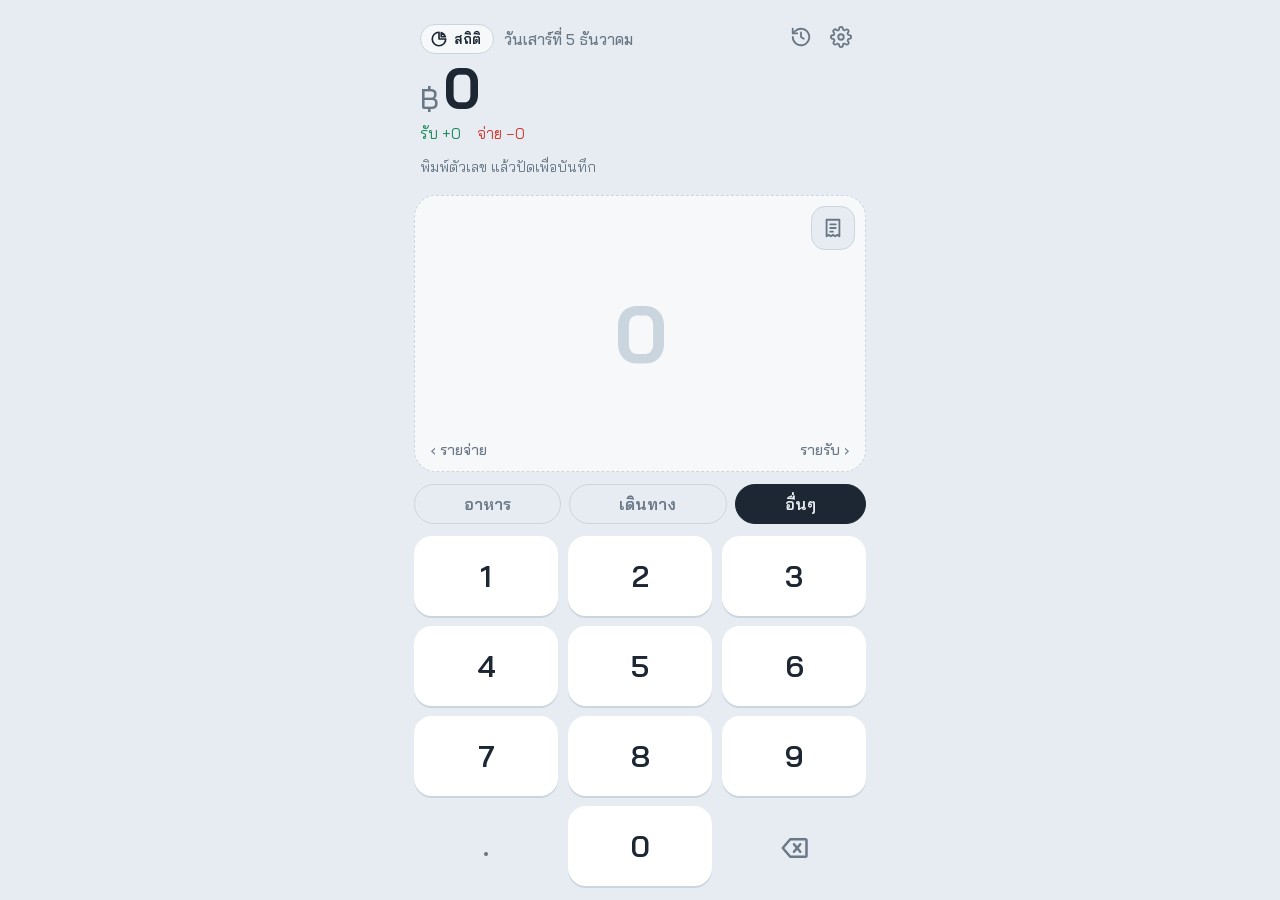
<file: index.html>
<!DOCTYPE html>
<html lang="th">
<head>
<meta charset="UTF-8">
<meta name="viewport" content="width=device-width, initial-scale=1, viewport-fit=cover, user-scalable=no">
<title>Jodwai</title>
<meta name="description" content="จดรายรับรายจ่ายแบบปัดนิ้ว ใช้งานได้แม้ไม่มีอินเทอร์เน็ต">
<link rel="manifest" href="manifest.webmanifest">
<meta name="theme-color" content="#E6ECF1" media="(prefers-color-scheme: light)">
<meta name="theme-color" content="#121A22" media="(prefers-color-scheme: dark)">
<meta name="mobile-web-app-capable" content="yes">
<meta name="apple-mobile-web-app-capable" content="yes">
<meta name="apple-mobile-web-app-title" content="จดไว">
<meta name="apple-mobile-web-app-status-bar-style" content="default">
<link rel="apple-touch-icon" href="icons/apple-touch-icon.png">
<link rel="icon" type="image/png" sizes="32x32" href="icons/favicon-32.png">
<link rel="preconnect" href="https://fonts.googleapis.com">
<link rel="preconnect" href="https://fonts.gstatic.com" crossorigin>
<link href="https://fonts.googleapis.com/css2?family=Bai+Jamjuree:wght@400;500;600;700&display=swap" rel="stylesheet">
<style>
:root{
  --bg:#E6ECF1; --panel:#F6F8FA; --ink:#1C2733; --muted:#6A7886;
  --key:#FFFFFF; --key-press:#D5DEE6; --key-ink:#1C2733;
  --in:#178A57; --in-soft:#D3F0E1; --out:#D2392F; --out-soft:#FADAD6;
  --line:#CBD5DE;
  box-sizing:border-box;
  padding-top:env(safe-area-inset-top,0px);
  padding-bottom:env(safe-area-inset-bottom,0px);
  color-scheme:light;
}
@media (prefers-color-scheme: dark){
  :root:not([data-theme="light"]){
    --bg:#121A22; --panel:#1A242E; --ink:#E8EEF3; --muted:#8C9AA8;
    --key:#24303B; --key-press:#33424F; --key-ink:#E8EEF3;
    --in:#3CC487; --in-soft:#173A2A; --out:#FF6B5E; --out-soft:#45201D;
    --line:#2C3946; color-scheme:dark;
  }
}
:root[data-theme="dark"]{
  --bg:#121A22; --panel:#1A242E; --ink:#E8EEF3; --muted:#8C9AA8;
  --key:#24303B; --key-press:#33424F; --key-ink:#E8EEF3;
  --in:#3CC487; --in-soft:#173A2A; --out:#FF6B5E; --out-soft:#45201D;
  --line:#2C3946; color-scheme:dark;
}
*,*::before,*::after{box-sizing:border-box}
html{height:100%;scroll-padding-top:env(safe-area-inset-top,0px)}
body{
  height:100%;margin:0;background:var(--bg);color:var(--ink);
  font-family:"Bai Jamjuree","Noto Sans Thai","Leelawadee UI",Tahoma,sans-serif;
  -webkit-tap-highlight-color:transparent;user-select:none;-webkit-user-select:none;
  overscroll-behavior:none;
}
.app{
  height:100%;max-width:480px;margin:0 auto;display:flex;flex-direction:column;
  padding:12px 14px 14px;gap:12px;
}

/* ---------- Top: today's total ---------- */
.top{padding:6px 6px 0}
.top-row{display:flex;justify-content:space-between;align-items:baseline}
.date{font-size:15px;color:var(--muted);font-weight:500}
.top-left{display:flex;align-items:center;gap:10px;min-width:0}
.stats-btn{
  display:inline-flex;align-items:center;gap:6px;border:1.5px solid var(--line);background:var(--panel);
  color:var(--ink);font:inherit;font-size:14px;font-weight:600;padding:5px 12px 5px 9px;border-radius:999px;cursor:pointer;
}
.stats-btn svg{width:18px;height:18px}
.stats-btn:focus-visible{outline:2px solid var(--ink)}
.reset{background:none;border:0;color:var(--muted);font:inherit;font-size:14px;padding:6px 8px;border-radius:8px;cursor:pointer}
.reset:focus-visible{outline:2px solid var(--ink)}
.total{
  font-size:clamp(40px,12vw,56px);font-weight:700;line-height:1.1;
  font-variant-numeric:tabular-nums;letter-spacing:-.5px;margin-top:2px;
  transition:color .3s;
}
.total.pos{color:var(--in)} .total.neg{color:var(--out)}
.total .cur{font-size:.5em;font-weight:500;margin-right:4px;color:var(--muted)}
.split{display:flex;gap:16px;font-size:15px;margin-top:4px;font-variant-numeric:tabular-nums}
.split .i{color:var(--in)} .split .o{color:var(--out)}
.last{
  margin-top:8px;display:flex;align-items:center;gap:8px;min-height:32px;font-size:14px;color:var(--muted)
}
.last .amt{font-weight:600;font-variant-numeric:tabular-nums}
.last .amt.in{color:var(--in)} .last .amt.out{color:var(--out)}
.undo{
  margin-left:auto;border:1px solid var(--line);background:transparent;color:var(--ink);
  font:inherit;font-size:14px;padding:5px 12px;border-radius:999px;cursor:pointer
}
.undo:focus-visible{outline:2px solid var(--ink)}

/* ---------- Middle: swipe display ---------- */
.stage{
  position:relative;flex:1 1 auto;min-height:150px;border-radius:22px;
  background:var(--panel);overflow:hidden;touch-action:none;cursor:grab;
  display:flex;align-items:center;justify-content:center;
  border:1.5px dashed var(--line);
}
.stage:active{cursor:grabbing}
.tint{position:absolute;inset:0;opacity:0;pointer-events:none;transition:opacity .15s}
.tint.in{background:var(--in-soft)} .tint.out{background:var(--out-soft)}
.hint{
  position:absolute;bottom:12px;font-size:14px;color:var(--muted);font-weight:500;
  transition:color .15s,transform .15s;
}
.hint.l{left:16px} .hint.r{right:16px}
.hint.l.on{color:var(--out);transform:translateX(-3px)}
.hint.r.on{color:var(--in);transform:translateX(3px)}
.num{
  position:relative;font-size:clamp(52px,17vw,80px);font-weight:700;
  font-variant-numeric:tabular-nums;letter-spacing:-1px;color:var(--ink);
  white-space:nowrap;will-change:transform;transition:color .12s;
  max-width:92%;overflow:hidden;text-overflow:ellipsis;
}
.num.empty{color:var(--line)}
.num.in{color:var(--in)} .num.out{color:var(--out)}
.num.fly{transition:transform .32s cubic-bezier(.5,0,.75,0),opacity .32s}
.num.back{transition:transform .25s cubic-bezier(.2,.9,.3,1.2),color .12s}
.num.pop{animation:pop .22s ease-out}
@keyframes pop{from{transform:scale(.9);opacity:.3}to{transform:none;opacity:1}}
.toast{
  position:absolute;top:14px;left:50%;transform:translate(-50%,-8px);opacity:0;
  font-size:15px;font-weight:600;padding:6px 14px;border-radius:999px;
  transition:opacity .2s,transform .2s;pointer-events:none;
}
.toast.show{opacity:1;transform:translate(-50%,0)}
.toast.in{background:var(--in);color:#fff} .toast.out{background:var(--out);color:#fff}

/* ---------- Tag bar ---------- */
.tags{display:flex;gap:8px;flex:0 0 auto;overflow-x:auto;scrollbar-width:none;margin:0 -2px;padding:0 2px}
.tags::-webkit-scrollbar{display:none}
.tag{
  flex:1 0 auto;min-width:76px;padding:0 14px;height:40px;white-space:nowrap;border:1.5px solid var(--line);border-radius:999px;background:transparent;
  color:var(--muted);font:inherit;font-size:16px;font-weight:600;cursor:pointer;touch-action:manipulation;
  transition:background .12s,color .12s,border-color .12s;
}
.tag[aria-pressed="true"]{background:var(--ink);border-color:var(--ink);color:var(--bg)}
.tag:focus-visible{outline:3px solid var(--ink);outline-offset:2px}
.last .tg{font-size:13px;padding:1px 8px;border-radius:999px;border:1px solid var(--line);color:var(--ink)}

/* ---------- Bottom: numpad ---------- */
.pad{display:grid;grid-template-columns:repeat(3,1fr);gap:10px;flex:0 0 auto}
.k{
  height:clamp(56px,9.5vh,76px);border:0;border-radius:18px;background:var(--key);color:var(--key-ink);
  font:inherit;font-size:30px;font-weight:600;cursor:pointer;touch-action:manipulation;
  box-shadow:0 2px 0 var(--line);transition:background .08s,transform .08s;
}
.k:active,.k.press{background:var(--key-press);transform:translateY(2px);box-shadow:none}
.k:focus-visible{outline:3px solid var(--ink);outline-offset:2px}
.k.fn{background:transparent;box-shadow:none;font-size:26px;color:var(--muted)}
.k.fn:active{background:var(--key-press)}
.k svg{width:30px;height:30px;vertical-align:middle}

/* ---------- Stats sheet ---------- */
:root{--c-food:#E59A1A;--c-travel:#3B7DD8;--c-other:#8A7FB0}
.sheet{
  position:fixed;inset:0;z-index:20;background:var(--bg);overflow-y:auto;
  padding-top:env(safe-area-inset-top,0px);padding-bottom:env(safe-area-inset-bottom,0px);
  transform:translateY(100%);transition:transform .28s ease;visibility:hidden;
}
.sheet.open{transform:none;visibility:visible}
.sheet-in{max-width:480px;margin:0 auto;padding:12px 18px 28px}
.sheet-head{display:flex;align-items:center;gap:8px;position:sticky;top:0;background:var(--bg);padding:6px 0 10px;z-index:1}
.sheet-head h2{font-size:22px;margin:0;flex:1}
.icon-btn{
  width:40px;height:40px;border-radius:12px;border:1.5px solid var(--line);background:var(--panel);color:var(--ink);
  font:inherit;font-size:20px;cursor:pointer;display:inline-flex;align-items:center;justify-content:center
}
.icon-btn:disabled{opacity:.35;cursor:default}
.icon-btn:focus-visible{outline:2px solid var(--ink)}
.month{display:flex;align-items:center;gap:10px;margin:4px 0 14px}
.month b{flex:1;text-align:center;font-size:18px}
.sum3{display:grid;grid-template-columns:repeat(3,1fr);gap:8px;margin-bottom:18px}
.sum3 div{background:var(--panel);border-radius:14px;padding:10px 12px}
.sum3 small{display:block;font-size:13px;color:var(--muted)}
.sum3 strong{display:block;font-size:19px;font-variant-numeric:tabular-nums;margin-top:2px;overflow-wrap:anywhere}
.sum3 .i strong{color:var(--in)} .sum3 .o strong{color:var(--out)}
.block{background:var(--panel);border-radius:18px;padding:14px 14px 16px;margin-bottom:14px}
.block h3{font-size:16px;margin:0 0 10px}
.chart-wrap{position:relative;height:220px}
.empty-note{height:120px;display:flex;align-items:center;justify-content:center;color:var(--muted);font-size:15px;text-align:center}
.legend{list-style:none;padding:0;margin:12px 0 0;font-variant-numeric:tabular-nums}
.legend li{display:flex;align-items:center;gap:10px;padding:6px 0;font-size:15px;border-top:1px solid var(--line)}
.legend li:first-child{border-top:0}
.legend .dot{width:12px;height:12px;border-radius:4px;flex:0 0 auto}
.legend .nm{flex:1}
.legend .pc{color:var(--muted);font-size:13px;min-width:44px;text-align:right}
.legend .am{font-weight:600;min-width:84px;text-align:right}

/* ---------- Gear + count link ---------- */
.gear{
  width:38px;height:38px;border:0;background:transparent;color:var(--muted);border-radius:12px;
  display:inline-flex;align-items:center;justify-content:center;cursor:pointer;flex:0 0 auto
}
.gear svg{width:22px;height:22px}
.gear:active{background:var(--key-press)}
.gear:focus-visible{outline:2px solid var(--ink)}
.count{
  border:0;background:none;padding:2px 0;font:inherit;font-size:14px;color:var(--ink);cursor:pointer;
  text-decoration:underline;text-decoration-color:var(--line);text-underline-offset:3px;text-decoration-thickness:2px
}
.count:focus-visible{outline:2px solid var(--ink);border-radius:4px}

/* ---------- Modal (bottom card) ---------- */
.modal{position:fixed;inset:0;z-index:30;display:none;align-items:flex-end;justify-content:center}
.modal.open{display:flex}
.modal-back{position:absolute;inset:0;background:rgba(10,16,22,.45)}
.modal-card{
  position:relative;width:100%;max-width:480px;max-height:82%;display:flex;flex-direction:column;
  background:var(--bg);border-radius:24px 24px 0 0;
  padding:14px 18px calc(18px + env(safe-area-inset-bottom,0px));
  animation:up .24s ease-out;
}
@keyframes up{from{transform:translateY(40px);opacity:.4}to{transform:none;opacity:1}}
.modal-card .sheet-head{position:static;padding:4px 0 12px}
.modal-body{overflow-y:auto;flex:1 1 auto;margin:0 -4px;padding:0 4px}
.rows{list-style:none;margin:0;padding:0}
.rows li{
  display:flex;align-items:center;gap:10px;padding:10px 4px 10px 12px;background:var(--panel);
  border-radius:14px;margin-bottom:8px;font-variant-numeric:tabular-nums
}
.rows .time{font-size:13px;color:var(--muted);min-width:40px}
.rows .tg{font-size:13px;line-height:1.6;padding:1px 9px;border-radius:999px;border:1px solid var(--line);max-width:9em;overflow:hidden;text-overflow:ellipsis;white-space:nowrap}
.rows .sw{width:12px;height:12px;border-radius:4px;flex:0 0 auto}
.rows .nm{flex:1;font-size:16px;font-weight:600;overflow:hidden;text-overflow:ellipsis;white-space:nowrap}
.rows .amt{flex:1;text-align:right;font-weight:700;font-size:17px}
.rows .amt.in{color:var(--in)} .rows .amt.out{color:var(--out)}
.rows .use{font-size:13px;color:var(--muted)}
.trash{
  height:38px;min-width:38px;border:0;border-radius:11px;background:transparent;color:var(--muted);
  display:inline-flex;align-items:center;justify-content:center;gap:4px;cursor:pointer;font:inherit;font-size:14px;font-weight:600;
  transition:background .12s,color .12s,min-width .12s;
}
.trash svg{width:20px;height:20px}
.trash:active{background:var(--key-press)}
.trash.armed{background:var(--out);color:#fff;min-width:64px;padding:0 10px}
.trash:focus-visible{outline:2px solid var(--ink)}
.trash:disabled{opacity:.3;cursor:default}
.empty-row{padding:28px 8px;text-align:center;color:var(--muted);font-size:15px}
.add-row{display:flex;gap:8px;margin-top:6px}
.add-row input{
  flex:1;min-width:0;height:46px;border:1.5px solid var(--line);border-radius:14px;background:var(--panel);
  color:var(--ink);font:inherit;font-size:16px;padding:0 14px
}
.add-row input:focus{outline:none;border-color:var(--ink)}
.btn{
  height:46px;border:0;border-radius:14px;background:var(--ink);color:var(--bg);font:inherit;font-size:16px;font-weight:600;
  padding:0 18px;cursor:pointer
}
.btn:focus-visible{outline:3px solid var(--ink);outline-offset:2px}
.btn.ghost{background:transparent;color:var(--out);border:1.5px solid var(--line);width:100%;margin-top:6px}
.note{font-size:13px;color:var(--muted);margin:8px 2px 0;min-height:1.2em}
.note.err{color:var(--out)}
.day-sum{display:flex;gap:14px;font-size:14px;line-height:1.6;margin:0 0 12px;font-variant-numeric:tabular-nums}
.day-sum .i{color:var(--in)} .day-sum .o{color:var(--out)}

/* ---------- Slip OCR ---------- */
.slip-btn{
  position:absolute;top:10px;right:10px;z-index:2;
  width:44px;height:44px;border-radius:14px;border:1.5px solid var(--line);
  background:var(--bg);color:var(--muted);cursor:pointer;
  display:inline-flex;align-items:center;justify-content:center;
  transition:color .12s,background .12s;
}
.slip-btn svg{width:22px;height:22px}
.slip-btn:active{background:var(--key-press);color:var(--ink)}
.slip-btn:focus-visible{outline:2px solid var(--ink);outline-offset:2px}
.ocr{
  position:absolute;inset:0;z-index:3;display:flex;flex-direction:column;align-items:center;justify-content:center;gap:12px;
  background:color-mix(in srgb, var(--panel) 92%, transparent);
  font-size:16px;font-weight:600;color:var(--ink);text-align:center;padding:16px;
}
.ocr[hidden]{display:none}
.ocr .bar{width:min(220px,70%);height:6px;border-radius:99px;background:var(--line);overflow:hidden}
.ocr .bar i{display:block;height:100%;width:0;background:var(--ink);border-radius:inherit;transition:width .2s}
.ocr .bar.indet i{width:35%;animation:indet 1.1s ease-in-out infinite}
@keyframes indet{from{transform:translateX(-100%)}to{transform:translateX(300%)}}
.ocr small{font-size:13px;font-weight:500;color:var(--muted)}
.ocr button{
  border:1.5px solid var(--line);background:transparent;color:var(--muted);font:inherit;font-size:14px;
  padding:6px 16px;border-radius:999px;cursor:pointer
}
.toast.info{background:var(--ink);color:var(--bg);white-space:nowrap}
@media (prefers-reduced-motion: reduce){ .ocr .bar.indet i{animation:none;width:100%;opacity:.4} }

/* ---------- History ---------- */
.hist-btn{margin-left:auto}            /* ดันไปชิดปุ่มฟันเฟืองทางขวา */
.top-row{gap:2px}
.hist-meta{font-size:13px;line-height:1.6;color:var(--muted);margin:0 0 12px;padding-top:2px}
.hday{background:var(--panel);border-radius:16px;margin-bottom:10px;overflow:hidden}
.hday summary{
  list-style:none;display:flex;align-items:center;gap:10px;padding:12px 12px 12px 14px;cursor:pointer;
  -webkit-tap-highlight-color:transparent
}
.hday summary::-webkit-details-marker{display:none}
.hday summary:focus-visible{outline:2px solid var(--ink);outline-offset:-2px;border-radius:16px}
.hday .hd{flex:1;min-width:0}
.hday .lbl{display:block;font-size:16px;font-weight:600}
.hday .sub{display:block;font-size:13px;line-height:1.6;color:var(--muted);margin-top:0;font-variant-numeric:tabular-nums;
  white-space:nowrap;overflow:hidden;text-overflow:ellipsis}
.hday .sub .i{color:var(--in)} .hday .sub .o{color:var(--out)}
.hday .net{font-size:18px;font-weight:700;font-variant-numeric:tabular-nums;white-space:nowrap}
.hday .net.pos{color:var(--in)} .hday .net.neg{color:var(--out)}
.hday .chev{width:18px;height:18px;color:var(--muted);flex:0 0 auto;transition:transform .2s}
.hday[open] .chev{transform:rotate(180deg)}
.hrows{list-style:none;margin:0;padding:0 0 4px}
.hrows li{
  display:flex;align-items:center;gap:10px;padding:9px 14px;border-top:1px solid var(--line);
  font-variant-numeric:tabular-nums
}
.hrows .time{font-size:13px;color:var(--muted);min-width:40px}
.hrows .tg{font-size:13px;line-height:1.6;padding:1px 9px;border-radius:999px;border:1px solid var(--line);
  max-width:9em;overflow:hidden;text-overflow:ellipsis;white-space:nowrap}
.hrows .amt{flex:1;text-align:right;font-weight:700;font-size:16px}
.hrows .amt.in{color:var(--in)} .hrows .amt.out{color:var(--out)}
.hrows .only-sum{color:var(--muted);font-size:13px}
.hmore{width:100%;margin-top:4px}
@media (prefers-reduced-motion: reduce){ .hday .chev{transition:none} }

/* ---------- PWA banner ---------- */
.banner{
  position:fixed;left:50%;bottom:calc(14px + env(safe-area-inset-bottom,0px));transform:translate(-50%,140%);
  width:min(452px,calc(100% - 28px));display:flex;align-items:center;gap:10px;
  background:var(--ink);color:var(--bg);padding:10px 10px 10px 16px;border-radius:16px;
  font-size:15px;transition:transform .3s ease;z-index:10;
}
.banner.show{transform:translate(-50%,0)}
.banner span{flex:1}
.banner button{font:inherit;font-size:15px;font-weight:600;border:0;border-radius:10px;padding:8px 14px;cursor:pointer}
.banner .go{background:var(--bg);color:var(--ink)}
.banner .x{background:transparent;color:var(--bg);opacity:.7;padding:8px 10px}
.offline{font-size:13px;color:var(--muted);margin-left:8px}
@media (prefers-reduced-motion: reduce){
  .banner,.sheet{transition:none}
  .modal-card{animation:none}
  .num.fly,.num.back,.num.pop,.toast,.hint{transition:none;animation:none}
}
@media (min-height:820px){.k{height:80px}}
</style>
</head>
<body>
<div class="app">

  <!-- Top -->
  <section class="top" aria-label="ยอดรวมวันนี้">
    <div class="top-row">
      <div class="top-left">
        <button class="stats-btn" id="statsBtn" type="button" aria-haspopup="dialog">
          <svg viewBox="0 0 24 24" fill="none" stroke="currentColor" stroke-width="2.2" stroke-linecap="round" stroke-linejoin="round"><path d="M21 12A9 9 0 1 1 12 3v9z"/><path d="M15 3.5A9 9 0 0 1 20.5 9H15z"/></svg>สถิติ
        </button>
        <span class="date"><span id="date"></span><span class="offline" id="offline" hidden>· ออฟไลน์</span></span>
      </div>
      <!-- History: ปุ่มนาฬิกา -->
      <button class="gear hist-btn" id="histBtn" type="button" aria-label="ประวัติย้อนหลัง" aria-haspopup="dialog">
        <svg viewBox="0 0 24 24" fill="none" stroke="currentColor" stroke-width="2" stroke-linecap="round" stroke-linejoin="round"><path d="M3 12a9 9 0 1 0 3-6.7L3 8"/><path d="M3 3v5h5"/><path d="M12 7v5l3 2"/></svg>
      </button>
      <button class="gear" id="gearBtn" type="button" aria-label="จัดการหมวดหมู่" aria-haspopup="dialog">
        <svg viewBox="0 0 24 24" fill="none" stroke="currentColor" stroke-width="2" stroke-linecap="round" stroke-linejoin="round"><circle cx="12" cy="12" r="3"/><path d="M19.4 15a1.65 1.65 0 0 0 .33 1.82l.06.06a2 2 0 1 1-2.83 2.83l-.06-.06a1.65 1.65 0 0 0-1.82-.33 1.65 1.65 0 0 0-1 1.51V21a2 2 0 1 1-4 0v-.09A1.65 1.65 0 0 0 9 19.4a1.65 1.65 0 0 0-1.82.33l-.06.06a2 2 0 1 1-2.83-2.83l.06-.06a1.65 1.65 0 0 0 .33-1.82 1.65 1.65 0 0 0-1.51-1H3a2 2 0 1 1 0-4h.09A1.65 1.65 0 0 0 4.6 9a1.65 1.65 0 0 0-.33-1.82l-.06-.06a2 2 0 1 1 2.83-2.83l.06.06a1.65 1.65 0 0 0 1.82.33H9a1.65 1.65 0 0 0 1-1.51V3a2 2 0 1 1 4 0v.09a1.65 1.65 0 0 0 1 1.51 1.65 1.65 0 0 0 1.82-.33l.06-.06a2 2 0 1 1 2.83 2.83l-.06.06a1.65 1.65 0 0 0-.33 1.82V9a1.65 1.65 0 0 0 1.51 1H21a2 2 0 1 1 0 4h-.09a1.65 1.65 0 0 0-1.51 1z"/></svg>
      </button>
    </div>
    <div class="total" id="total" aria-live="polite"><span class="cur">฿</span>0</div>
    <div class="split">
      <span class="i" id="sumIn">รับ +0</span>
      <span class="o" id="sumOut">จ่าย −0</span>
    </div>
    <div class="last" id="last">พิมพ์ตัวเลข แล้วปัดเพื่อบันทึก</div>
  </section>

  <!-- Middle -->
  <section class="stage" id="stage" aria-label="ตัวเลขที่กำลังพิมพ์ ปัดขวาเป็นรายรับ ปัดซ้ายเป็นรายจ่าย">
    <div class="tint in" id="tintIn"></div>
    <div class="tint out" id="tintOut"></div>
    <div class="toast" id="toast"></div>
    <!-- Slip OCR: ปุ่มอัปโหลด + ช่องเลือกไฟล์ (ซ่อน) + หน้าจอ Loading -->
    <button class="slip-btn" id="slipBtn" type="button" aria-label="อ่านยอดเงินจากรูปสลิป" title="อ่านยอดจากสลิป">
      <svg viewBox="0 0 24 24" fill="none" stroke="currentColor" stroke-width="2" stroke-linecap="round" stroke-linejoin="round"><path d="M5 3h14v18l-2.3-1.5L14.3 21 12 19.5 9.7 21l-2.4-1.5L5 21z"/><path d="M9 8h6M9 12h6M9 16h3"/></svg>
    </button>
    <input type="file" id="slipInput" accept="image/*" hidden>
    <div class="ocr" id="ocr" role="status" aria-live="polite" hidden>
      <span id="ocrText">กำลังอ่านสลิป...</span>
      <div class="bar indet" id="ocrBar"><i></i></div>
      <small id="ocrSub">ครั้งแรกต้องดาวน์โหลดตัวอ่านภาษาไทย อาจใช้เวลาสักครู่</small>
      <button type="button" id="ocrCancel">ยกเลิก</button>
    </div>
    <div class="num empty" id="num">0</div>
    <span class="hint l" id="hintL">‹ รายจ่าย</span>
    <span class="hint r" id="hintR">รายรับ ›</span>
  </section>

  <!-- Bottom -->
  <div class="tags" id="tags" role="group" aria-label="หมวดหมู่">
  </div>

  <section class="pad" id="pad" aria-label="แป้นตัวเลข">
    <button class="k" data-k="1" type="button">1</button>
    <button class="k" data-k="2" type="button">2</button>
    <button class="k" data-k="3" type="button">3</button>
    <button class="k" data-k="4" type="button">4</button>
    <button class="k" data-k="5" type="button">5</button>
    <button class="k" data-k="6" type="button">6</button>
    <button class="k" data-k="7" type="button">7</button>
    <button class="k" data-k="8" type="button">8</button>
    <button class="k" data-k="9" type="button">9</button>
    <button class="k fn" data-k="." type="button" aria-label="จุดทศนิยม">.</button>
    <button class="k" data-k="0" type="button">0</button>
    <button class="k fn" data-k="del" type="button" aria-label="ลบ (กดค้างเพื่อล้าง)">
      <svg viewBox="0 0 24 24" fill="none" stroke="currentColor" stroke-width="2" stroke-linecap="round" stroke-linejoin="round"><path d="M21 5H9l-6 7 6 7h12a1 1 0 0 0 1-1V6a1 1 0 0 0-1-1z"/><path d="M17 9l-5 6M12 9l5 6"/></svg>
    </button>
  </section>
</div>

<div class="sheet" id="sheet" role="dialog" aria-modal="true" aria-labelledby="sheetTitle" aria-hidden="true">
  <div class="sheet-in">
    <div class="sheet-head">
      <h2 id="sheetTitle">สถิติประจำเดือน</h2>
      <button class="icon-btn" id="sheetClose" type="button" aria-label="ปิด">✕</button>
    </div>
    <div class="month">
      <button class="icon-btn" id="mPrev" type="button" aria-label="เดือนก่อน">‹</button>
      <b id="mLabel"></b>
      <button class="icon-btn" id="mNext" type="button" aria-label="เดือนถัดไป">›</button>
    </div>
    <div class="sum3">
      <div class="i"><small>รายรับ</small><strong id="mIn">0</strong></div>
      <div class="o"><small>รายจ่าย</small><strong id="mOut">0</strong></div>
      <div><small>คงเหลือ</small><strong id="mNet">0</strong></div>
    </div>
    <div class="block">
      <h3>รายรับเทียบรายจ่าย</h3>
      <div class="chart-wrap" id="wrapIO"><canvas id="chartIO" aria-label="กราฟวงกลมรายรับเทียบรายจ่าย"></canvas></div>
      <ul class="legend" id="legIO"></ul>
    </div>
    <div class="block">
      <h3>รายจ่ายแยกตามหมวด</h3>
      <div class="chart-wrap" id="wrapOut"><canvas id="chartOut" aria-label="กราฟวงกลมรายจ่ายแยกตามหมวด"></canvas></div>
      <ul class="legend" id="legOut"></ul>
    </div>
    <div class="block">
      <h3>รายรับแยกตามหมวด</h3>
      <div class="chart-wrap" id="wrapIn"><canvas id="chartIn" aria-label="กราฟวงกลมรายรับแยกตามหมวด"></canvas></div>
      <ul class="legend" id="legIn"></ul>
    </div>
  </div>
</div>

<!-- Modal: manage tags -->
<div class="modal" id="tagModal" role="dialog" aria-modal="true" aria-labelledby="tagTitle">
  <div class="modal-back" data-close></div>
  <div class="modal-card">
    <div class="sheet-head">
      <h2 id="tagTitle">จัดการหมวดหมู่</h2>
      <button class="icon-btn" type="button" data-close aria-label="ปิด">✕</button>
    </div>
    <div class="modal-body"><ul class="rows" id="tagList"></ul></div>
    <div class="add-row">
      <input id="tagInput" type="text" maxlength="12" placeholder="ชื่อหมวดใหม่ เช่น ช้อปปิ้ง" autocomplete="off" enterkeyhint="done">
      <button class="btn" id="tagAdd" type="button">เพิ่ม</button>
    </div>
    <p class="note" id="tagNote" aria-live="polite"></p>
  </div>
</div>

<!-- Modal: today's entries -->
<div class="modal" id="dayModal" role="dialog" aria-modal="true" aria-labelledby="dayTitle">
  <div class="modal-back" data-close></div>
  <div class="modal-card">
    <div class="sheet-head">
      <h2 id="dayTitle">รายการวันนี้</h2>
      <button class="icon-btn" type="button" data-close aria-label="ปิด">✕</button>
    </div>
    <div class="day-sum" id="daySum"></div>
    <div class="modal-body"><ul class="rows" id="dayList"></ul></div>
    <button class="btn ghost" id="clearDay" type="button">ล้างรายการทั้งหมดของวันนี้</button>
  </div>
</div>

<!-- Modal: history -->
<div class="modal" id="histModal" role="dialog" aria-modal="true" aria-labelledby="histTitle">
  <div class="modal-back" data-close></div>
  <div class="modal-card">
    <div class="sheet-head">
      <h2 id="histTitle">ประวัติย้อนหลัง</h2>
      <button class="icon-btn" type="button" data-close aria-label="ปิด">✕</button>
    </div>
    <p class="hist-meta" id="histMeta"></p>
    <div class="modal-body" id="histBody"></div>
  </div>
</div>

<div class="banner" id="banner" role="status">
  <span id="bannerText"></span>
  <button class="go" id="bannerGo" type="button"></button>
  <button class="x" id="bannerX" type="button" aria-label="ปิด">✕</button>
</div>

<script>
(function(){
  const $ = id => document.getElementById(id);
  const numEl=$('num'), stage=$('stage'), tintIn=$('tintIn'), tintOut=$('tintOut');
  const hintL=$('hintL'), hintR=$('hintR'), toast=$('toast');
  const MAX_DIGITS = 9;
  const TRASH='<svg viewBox="0 0 24 24" fill="none" stroke="currentColor" stroke-width="2" stroke-linecap="round" stroke-linejoin="round"><path d="M3 6h18M8 6V4h8v2M19 6l-1 14H6L5 6M10 11v6M14 11v6"/></svg>';

  // ---------- Date & storage ----------
  // รายการของแต่ละวันเก็บใน key "jodwai:ปี-เดือน-วัน" (หน้าสถิติอ่านจากตรงนี้)
  // สรุปยอดของวันที่ผ่านไปแล้วเก็บรวมใน "jodwai:archive"
  const DAY_RE = /^jodwai:\d{4}-\d{1,2}-\d{1,2}$/;
  const ARCHIVE_KEY = 'jodwai:archive';
  const keyOf = d => 'jodwai:' + d.getFullYear()+'-'+(d.getMonth()+1)+'-'+d.getDate();
  let today = new Date();
  let dayKey = keyOf(today);
  function renderDate(){
    $('date').textContent = today.toLocaleDateString('th-TH',{weekday:'long',day:'numeric',month:'long'});
  }
  renderDate();

  function loadDay(k){
    try { const a = JSON.parse(localStorage.getItem(k) || '[]'); return Array.isArray(a) ? a : []; }
    catch(e){ return []; }
  }
  let entries = loadDay(dayKey);
  function save(){ try { localStorage.setItem(dayKey, JSON.stringify(entries)); } catch(e){} }
  const esc = s => String(s).replace(/[&<>"']/g, c => ({'&':'&amp;','<':'&lt;','>':'&gt;','"':'&quot;',"'":'&#39;'}[c]));

  // ---------- Formatting ----------
  const fmt = n => n.toLocaleString('th-TH',{minimumFractionDigits:0,maximumFractionDigits:2});
  function fmtInput(s){
    if(!s) return '0';
    const [a,b] = s.split('.');
    const intPart = Number(a||'0').toLocaleString('en-US');
    return b!==undefined ? intPart+'.'+b : intPart;
  }

  // ---------- Render ----------
  let input = '';
  function renderInput(){
    numEl.textContent = fmtInput(input);
    numEl.classList.toggle('empty', !input);
  }
  function renderTotals(){
    let inc=0, out=0;
    entries.forEach(e => e.t==='in' ? inc+=e.v : out+=e.v);
    const net = inc-out;
    const t=$('total');
    t.innerHTML = '<span class="cur">฿</span>' + (net<0?'−':'') + fmt(Math.abs(net));
    t.classList.toggle('pos', net>0); t.classList.toggle('neg', net<0);
    $('sumIn').textContent = 'รับ +' + fmt(inc);
    $('sumOut').textContent = 'จ่าย −' + fmt(out);
    const last=$('last');
    if(entries.length){
      const e = entries[entries.length-1];
      last.innerHTML = 'ล่าสุด <span class="amt '+e.t+'">'+(e.t==='in'?'+':'−')+fmt(e.v)+'</span>'
        + '<span class="tg">'+esc(e.tag||'อื่นๆ')+'</span>'
        + '<button class="count" id="openDay" type="button" aria-haspopup="dialog">'+entries.length+' รายการ</button>'
        + '<button class="undo" id="undo" type="button">ย้อนกลับ</button>';
      $('undo').onclick = undo;
      $('openDay').onclick = openDay;
    } else {
      last.textContent = 'พิมพ์ตัวเลข แล้วปัดเพื่อบันทึก';
    }
  }

  // ---------- Input ----------
  function press(k){
    if(k==='del'){ input = input.slice(0,-1); }
    else if(k==='.'){
      if(input.includes('.')) return;
      input = (input||'0') + '.';
    } else {
      const [a,b] = input.split('.');
      if(b!==undefined && b.length>=2) return;
      if(b===undefined && (a||'').length>=MAX_DIGITS) return;
      if(input==='0') input='';
      input += k;
    }
    renderInput();
    if(navigator.vibrate) try{navigator.vibrate(8)}catch(e){}
  }
  function clearInput(){ input=''; renderInput(); }

  const pad=$('pad');
  pad.addEventListener('click', e=>{
    const b=e.target.closest('.k'); if(!b) return;
    if(b.dataset.k==='del' && longFired){ longFired=false; return; }
    press(b.dataset.k);
  });
  // long press backspace = clear
  let longTimer=null, longFired=false;
  const delKey = pad.querySelector('[data-k="del"]');
  delKey.addEventListener('pointerdown', ()=>{ longFired=false; longTimer=setTimeout(()=>{longFired=true;clearInput();},500); });
  ['pointerup','pointerleave','pointercancel'].forEach(ev=>delKey.addEventListener(ev,()=>clearTimeout(longTimer)));

  // ---------- Tags (ผู้ใช้เพิ่ม/ลบได้ เก็บใน "jodwai:tags") ----------
  const TAGS_KEY='jodwai:tags', MAX_TAGS=8;
  const PALETTE=['#E59A1A','#3B7DD8','#8A7FB0','#2BA39A','#D9608E','#7A9A2E','#C2703D','#5C6BC0'];
  const DEFAULT_TAGS=[{n:'อาหาร',c:PALETTE[0]},{n:'เดินทาง',c:PALETTE[1]},{n:'อื่นๆ',c:PALETTE[2]}];
  let tags=DEFAULT_TAGS.slice();
  try{
    const raw=JSON.parse(localStorage.getItem(TAGS_KEY)||'null');
    if(Array.isArray(raw) && raw.length && raw.every(t=>t && typeof t.n==='string')) tags=raw;
  }catch(e){}
  function saveTags(){ try{ localStorage.setItem(TAGS_KEY, JSON.stringify(tags)); }catch(e){} }
  const tagColor = n => (tags.find(t=>t.n===n)||{}).c || '#9AA5B1';

  let currentTag=tags[tags.length-1].n;
  try{ const t=localStorage.getItem('jodwai:tag'); if(tags.some(x=>x.n===t)) currentTag=t; }catch(e){}

  function renderTagBar(){
    $('tags').innerHTML = tags.map(t =>
      '<button class="tag" type="button" data-tag="'+esc(t.n)+'" aria-pressed="'+(t.n===currentTag)+'">'+esc(t.n)+'</button>'
    ).join('');
    const sel=$('tags').querySelector('[aria-pressed="true"]');
    if(sel) sel.scrollIntoView({block:'nearest',inline:'nearest'});
  }
  function setTag(n){
    currentTag=n;
    $('tags').querySelectorAll('.tag').forEach(b=>b.setAttribute('aria-pressed', b.dataset.tag===n ? 'true':'false'));
    try{ localStorage.setItem('jodwai:tag', n); }catch(e){}
  }
  $('tags').addEventListener('click', e=>{
    const b=e.target.closest('.tag'); if(!b) return;
    setTag(b.dataset.tag);
    if(navigator.vibrate) try{navigator.vibrate(8)}catch(e){}
  });
  renderTagBar();

  // ---------- Commit ----------
  function showToast(type, v){
    toast.className = 'toast '+type;
    toast.textContent = (type==='in'?'รายรับ +':'รายจ่าย −') + fmt(v) + ' · ' + currentTag;
    requestAnimationFrame(()=>toast.classList.add('show'));
    clearTimeout(showToast._t);
    showToast._t = setTimeout(()=>toast.classList.remove('show'), 1300);
  }
  function commit(type){
    checkDayChange();
    const v = parseFloat(input);
    if(!v || v<=0) return false;
    entries.push({t:type, v:Math.round(v*100)/100, tag:currentTag, at:Date.now()});
    save(); renderTotals(); showToast(type, v);
    if(navigator.vibrate) try{navigator.vibrate(20)}catch(e){}
    return true;
  }
  function undo(){
    if(!entries.length) return;
    entries.pop(); save(); renderTotals();
  }

  // ---------- Swipe gesture ----------
  let startX=0, startY=0, dx=0, dragging=false, pid=null;
  const threshold = () => Math.min(110, stage.clientWidth*0.25);

  function setDragVisual(x){
    const th = threshold();
    const p = Math.min(1, Math.abs(x)/th);
    numEl.style.transform = 'translateX('+x+'px) rotate('+(x/40)+'deg)';
    numEl.classList.toggle('in', x>12);
    numEl.classList.toggle('out', x<-12);
    tintIn.style.opacity = x>0 ? p : 0;
    tintOut.style.opacity = x<0 ? p : 0;
    hintR.classList.toggle('on', x>=th);
    hintL.classList.toggle('on', x<=-th);
  }
  function resetVisual(animate){
    numEl.classList.remove('fly','in','out');
    if(animate){ numEl.classList.add('back'); setTimeout(()=>numEl.classList.remove('back'),260); }
    numEl.style.transform=''; numEl.style.opacity='';
    tintIn.style.opacity=0; tintOut.style.opacity=0;
    hintL.classList.remove('on'); hintR.classList.remove('on');
  }

  function flyOut(type){
    const dir = type==='in'?1:-1;
    numEl.classList.remove('back'); numEl.classList.add('fly', type);
    numEl.style.transform = 'translateX('+(dir*stage.clientWidth)+'px) rotate('+(dir*14)+'deg)';
    numEl.style.opacity = '0';
    setTimeout(()=>{
      commit(type);
      input=''; renderInput(); resetVisual(false);
      numEl.classList.add('pop'); setTimeout(()=>numEl.classList.remove('pop'),230);
    }, 300);
  }

  stage.addEventListener('pointerdown', e=>{
    if(e.target.closest('.slip-btn, .ocr')) return;   // ไม่ให้ปุ่มสลิปไปเริ่มการปัด
    if(!input || parseFloat(input)<=0){ nudge(); return; }
    dragging=true; pid=e.pointerId; startX=e.clientX; startY=e.clientY; dx=0;
    numEl.classList.remove('back','fly');
    stage.setPointerCapture(pid);
  });
  stage.addEventListener('pointermove', e=>{
    if(!dragging || e.pointerId!==pid) return;
    dx = e.clientX-startX;
    setDragVisual(dx);
  });
  function endDrag(e){
    if(!dragging || (e && e.pointerId!==pid)) return;
    dragging=false;
    const th = threshold();
    if(dx>=th) flyOut('in');
    else if(dx<=-th) flyOut('out');
    else resetVisual(true);
  }
  stage.addEventListener('pointerup', endDrag);
  stage.addEventListener('pointercancel', endDrag);

  function nudge(){
    numEl.classList.add('back');
    numEl.style.transform='translateX(10px)';
    setTimeout(()=>{numEl.style.transform='';},120);
    setTimeout(()=>numEl.classList.remove('back'),300);
  }

  // ---------- Keyboard (desktop) ----------
  document.addEventListener('keydown', e=>{
    const openModal=document.querySelector('.modal.open');
    if(openModal){ if(e.key==='Escape') closeModal(openModal); return; }
    if(statsOpen){ if(e.key==='Escape') closeStats(); return; }
    if(e.key>='0' && e.key<='9') press(e.key);
    else if(e.key==='.'||e.key===',') press('.');
    else if(e.key==='Backspace') press('del');
    else if(e.key==='Escape') clearInput();
    else if(e.key==='ArrowRight' && parseFloat(input)>0) flyOut('in');
    else if(e.key==='ArrowLeft' && parseFloat(input)>0) flyOut('out');
    else return;
    e.preventDefault();
  });

  renderInput(); renderTotals();

  // ---------- Stats ----------
  let statsOpen=false, viewMonth=new Date(today.getFullYear(), today.getMonth(), 1);
  const charts={};
  const sheet=$('sheet');
  const css = n => getComputedStyle(document.documentElement).getPropertyValue(n).trim();

  // โหลด Chart.js เฉพาะตอนเปิดหน้าสถิติ (ไฟล์อยู่ในแอป ใช้ออฟไลน์ได้)
  // ลองโหลดจากไฟล์ในแอปก่อน ถ้าไม่เจอ (เช่น อัปโหลดแค่ index.html) จะลอง CDN ต่อ
  // ถ้าโหลดไม่ได้เลย (ออฟไลน์และไม่มีไฟล์) จะวาดกราฟวงกลมเองด้วย SVG แทน
  const CHART_SRC=[
    'vendor/chart.umd.min.js',
    'https://cdnjs.cloudflare.com/ajax/libs/Chart.js/4.4.4/chart.umd.min.js',
    'https://cdn.jsdelivr.net/npm/chart.js@4.4.4/dist/chart.umd.min.js'
  ];
  let chartLib=null;
  function loadScript(src, ms){
    return new Promise((res,rej)=>{
      const sc=document.createElement('script');
      const t=setTimeout(()=>{ sc.remove(); rej(new Error('timeout')); }, ms);
      sc.src=src; sc.async=true;
      sc.onload=()=>{ clearTimeout(t); window.Chart ? res(window.Chart) : rej(new Error('no Chart')); };
      sc.onerror=()=>{ clearTimeout(t); sc.remove(); rej(new Error('load '+src)); };
      document.head.appendChild(sc);
    });
  }
  function loadChart(){
    if(window.Chart) return Promise.resolve(window.Chart);
    if(chartLib) return chartLib;
    chartLib = (async ()=>{
      for(const src of CHART_SRC){
        try{ return await loadScript(src, 6000); }catch(e){ console.warn('Chart.js:', e.message); }
      }
      return null;
    })().then(C=>{ if(!C) chartLib=null; return C; });
    return chartLib;
  }

  // กราฟวงกลมสำรองแบบ SVG (ใช้เมื่อไม่มี Chart.js)
  function svgPie(wrap, rows, total){
    const cx=110, cy=110, r=100, NS='http://www.w3.org/2000/svg';
    let a0=-Math.PI/2, paths='';
    rows.forEach((row,i)=>{
      const frac=row.v/total;
      if(frac>=0.9999){
        paths+='<circle cx="'+cx+'" cy="'+cy+'" r="'+r+'" fill="'+row.c+'" data-i="'+i+'"/>';
        return;
      }
      const a1=a0+frac*Math.PI*2;
      const x0=cx+r*Math.cos(a0), y0=cy+r*Math.sin(a0), x1=cx+r*Math.cos(a1), y1=cy+r*Math.sin(a1);
      paths+='<path d="M'+cx+' '+cy+' L'+x0.toFixed(2)+' '+y0.toFixed(2)+' A'+r+' '+r+' 0 '+(frac>0.5?1:0)+' 1 '+x1.toFixed(2)+' '+y1.toFixed(2)+' Z" fill="'+row.c+'" data-i="'+i+'"/>';
      a0=a1;
    });
    wrap.innerHTML='<svg viewBox="0 0 220 220" role="img" style="height:100%;width:auto;display:block;margin:0 auto;overflow:visible">'
      +'<g stroke="'+css('--panel')+'" stroke-width="3" stroke-linejoin="round" style="cursor:pointer">'+paths+'</g>'
      +'<text x="110" y="116" text-anchor="middle" font-size="15" font-weight="700" fill="#fff" style="pointer-events:none;paint-order:stroke;stroke:rgba(0,0,0,.35);stroke-width:3px"></text></svg>';
    const label=wrap.querySelector('text');
    wrap.querySelector('g').addEventListener('click', e=>{
      const i=e.target.getAttribute('data-i'); if(i===null) return;
      const row=rows[i];
      label.textContent = label.dataset.i===i ? '' : row.n+' '+Math.round(row.v/total*100)+'%';
      label.dataset.i = label.textContent ? i : '';
    });
  }

  function monthEntries(y,m){
    const prefix='jodwai:'+y+'-'+(m+1)+'-';
    const out=[];
    try{
      for(let i=0;i<localStorage.length;i++){
        const k=localStorage.key(i);
        if(k && k.startsWith(prefix) && /^\d+$/.test(k.slice(prefix.length))){
          const arr=JSON.parse(localStorage.getItem(k)||'[]');
          if(Array.isArray(arr)) out.push(...arr);
        }
      }
    }catch(e){}
    return out;
  }

  function legend(el, rows, total){
    el.innerHTML = rows.map(r=>{
      const pc = total ? Math.round(r.v/total*100) : 0;
      return '<li><span class="dot" style="background:'+r.c+'"></span><span class="nm">'+esc(r.n)+'</span>'
        + '<span class="pc">'+pc+'%</span><span class="am">'+fmt(r.v)+'</span></li>';
    }).join('');
  }

  function drawPie(key, wrapId, rows, emptyText){
    const wrap=$(wrapId);
    if(charts[key]){ charts[key].destroy(); charts[key]=null; }
    const total=rows.reduce((a,r)=>a+r.v,0);
    if(!total){
      wrap.innerHTML='<div class="empty-note">'+emptyText+'</div>';
      return total;
    }
    const shown=rows.filter(r=>r.v>0);
    if(!window.Chart){ svgPie(wrap, shown, total); return total; }
    wrap.innerHTML='<canvas></canvas>';
    try{
    charts[key]=new Chart(wrap.querySelector('canvas'),{
      type:'pie',
      data:{ labels:shown.map(r=>r.n), datasets:[{ data:shown.map(r=>r.v), backgroundColor:shown.map(r=>r.c), borderColor:css('--panel'), borderWidth:3, hoverOffset:6 }] },
      options:{
        responsive:true, maintainAspectRatio:false,
        animation: matchMedia('(prefers-reduced-motion: reduce)').matches ? false : {duration:500},
        plugins:{
          legend:{display:false},
          tooltip:{ callbacks:{ label: c => ' '+c.label+': ฿'+fmt(c.parsed)+' ('+Math.round(c.parsed/total*100)+'%)' } }
        }
      }
    });
    }catch(err){
      console.warn('Chart.js render failed, using SVG', err);
      charts[key]=null; svgPie(wrap, shown, total);
    }
    return total;
  }

  async function renderStats(){
    const y=viewMonth.getFullYear(), m=viewMonth.getMonth();
    $('mLabel').textContent = viewMonth.toLocaleDateString('th-TH',{month:'long',year:'numeric'});
    $('mNext').disabled = (y===today.getFullYear() && m===today.getMonth());
    const list=monthEntries(y,m);
    let inc=0,out=0; const byIn={}, byOut={};
    list.forEach(e=>{
      const t=e.tag||'อื่นๆ';
      if(e.t==='in'){ inc+=e.v; byIn[t]=(byIn[t]||0)+e.v; } else { out+=e.v; byOut[t]=(byOut[t]||0)+e.v; }
    });
    // เรียงตามลำดับหมวดปัจจุบัน แล้วตามด้วยหมวดที่ถูกลบไปแล้วแต่ยังมีข้อมูล
    const order = by => {
      const names=tags.map(t=>t.n).filter(n=>by[n]);
      Object.keys(by).forEach(n=>{ if(!names.includes(n)) names.push(n); });
      return names.map(n=>({n, v:by[n], c:tagColor(n)})).sort((a,b)=>b.v-a.v);
    };
    const net=inc-out;
    $('mIn').textContent='+'+fmt(inc);
    $('mOut').textContent='−'+fmt(out);
    const mNet=$('mNet'); mNet.textContent=(net<0?'−':'')+fmt(Math.abs(net));
    mNet.style.color = net>0?css('--in'):net<0?css('--out'):'';

    if(!window.Chart) ['wrapIO','wrapOut','wrapIn'].forEach(id=>{ $(id).innerHTML='<div class="empty-note">กำลังโหลดกราฟ…</div>'; });
    try{ await loadChart(); }catch(e){}
    if(!statsOpen) return;
    const io=[{n:'รายรับ',v:inc,c:css('--in')},{n:'รายจ่าย',v:out,c:css('--out')}];
    const ro=order(byOut);
    const ri=order(byIn);
    legend($('legIO'), io, drawPie('io','wrapIO',io,'ยังไม่มีรายการในเดือนนี้'));
    legend($('legOut'), ro, drawPie('out','wrapOut',ro,'ยังไม่มีรายจ่ายในเดือนนี้'));
    legend($('legIn'), ri, drawPie('in','wrapIn',ri,'ยังไม่มีรายรับในเดือนนี้'));
  }

  function openStats(){
    statsOpen=true; viewMonth=new Date(today.getFullYear(), today.getMonth(), 1);
    sheet.classList.add('open'); sheet.setAttribute('aria-hidden','false');
    renderStats(); setTimeout(()=>$('sheetClose').focus(),50);
  }
  function closeStats(){
    statsOpen=false; sheet.classList.remove('open'); sheet.setAttribute('aria-hidden','true');
    $('statsBtn').focus();
  }
  $('statsBtn').onclick=openStats;
  $('sheetClose').onclick=closeStats;
  $('mPrev').onclick=()=>{ viewMonth=new Date(viewMonth.getFullYear(), viewMonth.getMonth()-1, 1); renderStats(); };
  $('mNext').onclick=()=>{ viewMonth=new Date(viewMonth.getFullYear(), viewMonth.getMonth()+1, 1); renderStats(); };
  matchMedia('(prefers-color-scheme: dark)').addEventListener('change', ()=>{ if(statsOpen) renderStats(); });

  // ---------- Modals ----------
  let lastFocus=null;
  function openModal(m){
    lastFocus=document.activeElement;
    m.classList.add('open');
    const f=m.querySelector('input, [data-close].icon-btn'); if(f) setTimeout(()=>f.focus(),30);
  }
  function closeModal(m){
    m.classList.remove('open');
    if(lastFocus && lastFocus.isConnected) lastFocus.focus();
  }
  document.querySelectorAll('.modal').forEach(m=>{
    m.addEventListener('click', e=>{ if(e.target.closest('[data-close]')) closeModal(m); });
  });

  // ---------- Tag manager ----------
  const tagModal=$('tagModal'), tagNote=$('tagNote'), tagInput=$('tagInput');
  function note(msg, err){ tagNote.textContent=msg||''; tagNote.classList.toggle('err', !!err); }
  function usageCount(n){
    let c=0;
    try{
      for(let i=0;i<localStorage.length;i++){
        const k=localStorage.key(i);
        if(k && DAY_RE.test(k)) c += loadDay(k).filter(e=>(e.tag||'อื่นๆ')===n).length;
      }
    }catch(e){}
    return c;
  }
  function renderTagList(){
    const only=tags.length<=1;
    $('tagList').innerHTML = tags.map((t,i)=>{
      const used=usageCount(t.n);
      return '<li><span class="sw" style="background:'+t.c+'"></span>'
        + '<span class="nm">'+esc(t.n)+'</span>'
        + (used ? '<span class="use">'+used+' รายการ</span>' : '')
        + '<button class="trash" type="button" data-i="'+i+'" aria-label="ลบหมวด '+esc(t.n)+'"'+(only?' disabled':'')+'>'+TRASH+'</button></li>';
    }).join('');
    $('tagAdd').disabled = tags.length>=MAX_TAGS;
    tagInput.disabled = tags.length>=MAX_TAGS;
    if(tags.length>=MAX_TAGS) note('มีครบ '+MAX_TAGS+' หมวดแล้ว ลบหมวดเดิมก่อนจึงจะเพิ่มใหม่ได้');
  }
  function addTag(){
    const n=tagInput.value.trim().replace(/\s+/g,' ');
    if(!n){ note('พิมพ์ชื่อหมวดก่อนกดเพิ่ม', true); tagInput.focus(); return; }
    if(tags.some(t=>t.n.toLowerCase()===n.toLowerCase())){ note('มีหมวด "'+n+'" อยู่แล้ว', true); return; }
    if(tags.length>=MAX_TAGS) return;
    const usedColors=tags.map(t=>t.c);
    const c=PALETTE.find(p=>!usedColors.includes(p)) || PALETTE[tags.length % PALETTE.length];
    tags.push({n,c}); saveTags();
    tagInput.value=''; note('เพิ่มหมวด "'+n+'" แล้ว');
    setTag(n); renderTagBar(); renderTagList();
  }
  $('tagAdd').onclick=addTag;
  tagInput.addEventListener('keydown', e=>{ if(e.key==='Enter'){ e.preventDefault(); addTag(); } });
  armTrash($('tagList'), btn=>{
    const i=+btn.dataset.i, t=tags[i]; if(!t || tags.length<=1) return;
    tags.splice(i,1); saveTags();
    if(currentTag===t.n) setTag(tags[0].n);
    note('ลบหมวด "'+t.n+'" แล้ว รายการเดิมยังอยู่ในสถิติ');
    renderTagBar(); renderTagList();
  });
  $('gearBtn').onclick=()=>{ note(''); renderTagList(); openModal(tagModal); };

  // ปุ่มถังขยะ: แตะครั้งแรกเปลี่ยนเป็น "ลบ" สีแดง แตะซ้ำเพื่อยืนยัน
  function armTrash(list, onConfirm){
    let armed=null, t=null;
    const disarm=()=>{ if(armed){ armed.classList.remove('armed'); armed.innerHTML=TRASH; armed=null; } clearTimeout(t); };
    list.addEventListener('click', e=>{
      const b=e.target.closest('.trash'); if(!b || b.disabled) return;
      if(armed===b){ disarm(); onConfirm(b); return; }
      disarm(); armed=b; b.classList.add('armed'); b.textContent='ลบ';
      t=setTimeout(disarm, 2500);
    });
  }

  // ---------- Today's entries ----------
  const dayModal=$('dayModal');
  function renderDayList(){
    let inc=0,out=0; entries.forEach(e=> e.t==='in'?inc+=e.v:out+=e.v);
    $('daySum').innerHTML = '<span class="i">รับ +'+fmt(inc)+'</span><span class="o">จ่าย −'+fmt(out)+'</span>';
    $('dayTitle').textContent = 'รายการวันนี้ ('+entries.length+')';
    $('clearDay').hidden = !entries.length;
    if(!entries.length){ $('dayList').innerHTML='<li class="empty-row">ยังไม่มีรายการวันนี้ พิมพ์ตัวเลขแล้วปัดเพื่อบันทึก</li>'; return; }
    // แสดงรายการล่าสุดไว้บนสุด
    $('dayList').innerHTML = entries.map((e,i)=>({e,i})).reverse().map(({e,i})=>{
      const time = e.at ? new Date(e.at).toLocaleTimeString('th-TH',{hour:'2-digit',minute:'2-digit'}) : '';
      return '<li><span class="time">'+time+'</span>'
        + '<span class="tg">'+esc(e.tag||'อื่นๆ')+'</span>'
        + '<span class="amt '+e.t+'">'+(e.t==='in'?'+':'−')+fmt(e.v)+'</span>'
        + '<button class="trash" type="button" data-i="'+i+'" aria-label="ลบรายการ '+fmt(e.v)+' บาท">'+TRASH+'</button></li>';
    }).join('');
  }
  armTrash($('dayList'), btn=>{
    const i=+btn.dataset.i; if(!entries[i]) return;
    entries.splice(i,1); save(); renderTotals(); renderDayList();
  });
  function openDay(){ checkDayChange(); renderDayList(); openModal(dayModal); }
  $('clearDay').onclick=()=>{
    if(!entries.length) return;
    if(confirm('ล้างรายการทั้งหมดของวันนี้?')){ entries=[]; save(); renderTotals(); renderDayList(); }
  };

  // ---------- Auto-reset at midnight + archive ----------
  function summarize(list){
    const r=x=>Math.round(x*100)/100;
    const s={in:0,out:0,count:list.length,tags:{}};
    list.forEach(e=>{
      const t=e.tag||'อื่นๆ'; s.tags[t]=s.tags[t]||{in:0,out:0};
      if(e.t==='in'){ s.in+=e.v; s.tags[t].in+=e.v; } else { s.out+=e.v; s.tags[t].out+=e.v; }
    });
    s.in=r(s.in); s.out=r(s.out); s.net=r(s.in-s.out);
    Object.values(s.tags).forEach(v=>{ v.in=r(v.in); v.out=r(v.out); });
    return s;
  }
  function loadArchive(){ try{ return JSON.parse(localStorage.getItem(ARCHIVE_KEY)||'{}')||{}; }catch(e){ return {}; } }
  function archiveDays(keys){
    if(!keys.length) return;
    const a=loadArchive();
    keys.forEach(k=>{
      const list=loadDay(k);
      if(list.length) a[k.slice(7)] = Object.assign(summarize(list), {archivedAt:Date.now()});
    });
    try{ localStorage.setItem(ARCHIVE_KEY, JSON.stringify(a)); }catch(e){}
  }
  // เก็บวันเก่าที่ยังไม่เข้า archive (เช่น ปิดแอปข้ามคืน)
  function archivePastDays(){
    const a=loadArchive(), keys=[];
    try{
      for(let i=0;i<localStorage.length;i++){
        const k=localStorage.key(i);
        if(k && DAY_RE.test(k) && k!==dayKey && !a[k.slice(7)]) keys.push(k);
      }
    }catch(e){}
    archiveDays(keys);
  }
  function checkDayChange(){
    const now=new Date(), k=keyOf(now);
    if(k===dayKey) return false;
    const oldKey=dayKey;
    archiveDays([oldKey]);
    today=now; dayKey=k; entries=loadDay(k);
    renderDate(); renderTotals();
    if(dayModal.classList.contains('open')) renderDayList();
    if(statsOpen) renderStats();
    showBanner('เริ่มวันใหม่แล้ว ยอดของเมื่อวานเก็บไว้ในสถิติ','ตกลง',()=>{});
    scheduleMidnight();
    return true;
  }
  let midnightTimer=null;
  function scheduleMidnight(){
    clearTimeout(midnightTimer);
    const now=new Date();
    const next=new Date(now.getFullYear(), now.getMonth(), now.getDate()+1, 0, 0, 1);
    midnightTimer=setTimeout(checkDayChange, Math.min(next-now, 2147483000));
  }
  archivePastDays();
  scheduleMidnight();
  // มือถือมักหยุด timer ตอนพับแอป จึงเช็คซ้ำทุกครั้งที่กลับมาเปิด และทุก 30 วินาที
  document.addEventListener('visibilitychange', ()=>{ if(!document.hidden) checkDayChange(); });
  addEventListener('focus', checkDayChange);
  addEventListener('pageshow', checkDayChange);
  setInterval(checkDayChange, 30000);

  // ---------- Slip OCR (Tesseract.js) ----------
  // ต้องวางโค้ดนี้ "ภายใน" (function(){ ... })() เพราะใช้ตัวแปร input, renderInput, toast, $ ของแอป
  const TESSERACT_SRC = 'https://cdn.jsdelivr.net/npm/tesseract.js@7/dist/tesseract.min.js';
  const slipInput=$('slipInput'), ocrBox=$('ocr'), ocrText=$('ocrText'), ocrSub=$('ocrSub'), ocrBar=$('ocrBar');
  let ocrWorker=null, ocrJob=0, ocrIdle=null, ocrOnProgress=null;

  function loadOcrLib(){
    if(window.Tesseract) return Promise.resolve(window.Tesseract);
    return new Promise((res,rej)=>{
      const sc=document.createElement('script');
      sc.src=TESSERACT_SRC; sc.async=true;
      sc.onload=()=> window.Tesseract ? res(window.Tesseract) : rej(new Error('no Tesseract'));
      sc.onerror=()=>{ sc.remove(); rej(new Error('โหลด Tesseract.js ไม่สำเร็จ')); };
      document.head.appendChild(sc);
    });
  }
  async function getOcrWorker(){
    clearTimeout(ocrIdle);
    if(ocrWorker) return ocrWorker;
    const T = await loadOcrLib();
    ocrWorker = await T.createWorker(['tha','eng'], 1, {
      logger: m => { if(ocrOnProgress) ocrOnProgress(m); }
    });
    return ocrWorker;
  }
  // ปิด worker เมื่อไม่ได้ใช้ 60 วินาที เพื่อคืนหน่วยความจำ (มือถือ)
  function releaseOcrLater(){
    clearTimeout(ocrIdle);
    ocrIdle=setTimeout(()=>{ if(ocrWorker){ ocrWorker.terminate(); ocrWorker=null; } }, 60000);
  }

  // ย่อ/ขยายรูปให้พอดี แล้วแปลงเป็นขาวดำเพิ่มคอนทราสต์ ช่วยให้อ่านแม่นขึ้น
  async function prepImage(file){
    let src;
    try{ src = await createImageBitmap(file); }
    catch(e){
      src = await new Promise((res,rej)=>{
        const img=new Image(), url=URL.createObjectURL(file);
        img.onload=()=>{ URL.revokeObjectURL(url); res(img); };
        img.onerror=()=>{ URL.revokeObjectURL(url); rej(new Error('เปิดรูปไม่ได้')); };
        img.src=url;
      });
    }
    const w0=src.width, h0=src.height;
    const scale = w0 < 1000 ? 1400/w0 : (w0 > 2000 ? 2000/w0 : 1);
    const c=document.createElement('canvas');
    c.width=Math.round(w0*scale); c.height=Math.round(h0*scale);
    const g=c.getContext('2d', { willReadFrequently:true });
    g.drawImage(src, 0, 0, c.width, c.height);
    const d=g.getImageData(0,0,c.width,c.height), px=d.data;
    for(let i=0;i<px.length;i+=4){
      let y = 0.299*px[i] + 0.587*px[i+1] + 0.114*px[i+2];
      y = Math.max(0, Math.min(255, (y-128)*1.35 + 128));
      px[i]=px[i+1]=px[i+2]=y;
    }
    g.putImageData(d,0,0);
    return c;
  }

  // ดึง "ยอดเงิน" ออกจากข้อความ OCR ของสลิป
  // คืนค่า { amount: number|null, candidates: [{value, score, line}] }
  function extractAmount(raw){
    const text = String(raw||'')
      .replace(/[๐-๙]/g, d => String('๐๑๒๓๔๕๖๗๘๙'.indexOf(d)))   // เลขไทย → อารบิก
      .replace(/[，‚]/g, ',').replace(/[。·]/g, '.')
      .replace(/(\d)\s*([.,])\s*(\d)/g, '$1$2$3')                  // "1, 250 . 00" → "1,250.00"
      .replace(/\r/g, '');
    const lines = text.split('\n').map(l => l.trim()).filter(Boolean);

    const KEY = /(จำนวน|ยอด|amount|total|โอนเงิน|ชำระ|จ่าย|รับเงิน|pay)/i;
    const CUR_AFTER = /^\s*(บาท|บ\.|thb|baht|฿)/i;
    const CUR = /(บาท|thb|baht|฿)/i;
    const BAD = /(ค่าธรรมเนียม|fee|คงเหลือ|balance|available|เลขที่|รหัส|ref|อ้างอิง|บัญชี|acc|a\/c|โทร|tel|พร้อมเพย์|promptpay|x{2,}|\*{2,})/i;
    const DATE = /(ม\.?ค|ก\.?พ|มี\.?ค|เม\.?ย|พ\.?ค|มิ\.?ย|ก\.?ค|ส\.?ค|ก\.?ย|ต\.?ค|พ\.?ย|ธ\.?ค|jan|feb|mar|apr|may|jun|jul|aug|sep|oct|nov|dec|\d{1,2}[\/-]\d{1,2}[\/-]\d{2,4}|\d{1,2}:\d{2})/i;
    // ตัวเลขแบบมีคอมม่าคั่นหลักพัน หรือเลขล้วน ตามด้วยทศนิยม 2 ตำแหน่ง (ถ้ามี)
    const NUM = /(?<![\d.,:\/-])(\d{1,3}(?:,\d{3})+|\d+)(?:[.,](\d{2}))?(?![\d:\/]|[.,]\d)/g;

    const found = [];
    lines.forEach((line, i) => {
      const prev = lines[i-1] || '';
      let m; NUM.lastIndex = 0;
      while((m = NUM.exec(line))){
        const intPart = m[1].replace(/,/g, ''), dec = m[2];
        const value = parseFloat(intPart + (dec ? '.'+dec : ''));
        if(!(value > 0) || intPart.length > 9) continue;
        const after = line.slice(m.index + m[0].length);
        const hasComma = m[1].includes(',');
        let score = 0;
        if(dec) score += 3;
        if(hasComma) score += 1;
        if(CUR_AFTER.test(after)) score += 4; else if(CUR.test(line)) score += 1;
        if(KEY.test(line) && !BAD.test(line)) score += 4;
        else if(KEY.test(prev) && !BAD.test(prev) && line.length < 24) score += 3;
        if(BAD.test(line)) score -= 6;
        if(DATE.test(line)) score -= 3;
        if(!dec && !hasComma && intPart.length >= 5) score -= 4;   // น่าจะเป็นเลขอ้างอิง
        if(!dec && !CUR.test(line) && !KEY.test(line)) score -= 2;
        found.push({ value, score, line });
      }
    });
    found.sort((a,b) => b.score - a.score);
    const best = found[0];
    return { amount: best && best.score >= 3 ? best.value : null, candidates: found.slice(0,5) };
  }

  function setOcrUI(text, progress, sub){
    ocrText.textContent=text;
    if(sub!==undefined) ocrSub.textContent=sub;
    if(progress==null){ ocrBar.classList.add('indet'); ocrBar.firstElementChild.style.width=''; }
    else { ocrBar.classList.remove('indet'); ocrBar.firstElementChild.style.width=Math.round(progress*100)+'%'; }
  }
  function infoToast(msg, ms){
    toast.className='toast info'; toast.textContent=msg;
    requestAnimationFrame(()=>toast.classList.add('show'));
    clearTimeout(showToast._t);
    showToast._t=setTimeout(()=>toast.classList.remove('show'), ms||2200);
  }
  function amountToInput(v){
    const r=Math.round(v*100)/100;
    const [a,b]=String(r).split('.');
    if(a.length > MAX_DIGITS) return null;
    return b ? a+'.'+b.slice(0,2) : a;
  }

  async function readSlip(file){
    if(!file) return;
    if(!/^image\//.test(file.type)){ infoToast('กรุณาเลือกไฟล์รูปภาพ'); return; }
    const job=++ocrJob;
    ocrBox.hidden=false;
    setOcrUI('กำลังอ่านสลิป...', null, ocrWorker ? 'กำลังเตรียมรูปภาพ' : 'ครั้งแรกต้องดาวน์โหลดตัวอ่านภาษาไทย อาจใช้เวลาสักครู่');
    ocrOnProgress = m => {
      if(job!==ocrJob) return;
      if(m.status==='recognizing text') setOcrUI('กำลังอ่านสลิป... '+Math.round(m.progress*100)+'%', m.progress, 'กำลังหายอดเงิน');
      else if(/load|initial/i.test(m.status)) setOcrUI('กำลังอ่านสลิป...', m.progress>0 && m.progress<1 ? m.progress : null, 'กำลังโหลดตัวอ่านข้อความ');
    };
    try{
      const [canvas, worker] = await Promise.all([prepImage(file), getOcrWorker()]);
      if(job!==ocrJob) return;
      const { data } = await worker.recognize(canvas);
      if(job!==ocrJob) return;
      const { amount, candidates } = extractAmount(data.text);
      console.log('[OCR]', data.text, candidates);
      const str = amount!=null ? amountToInput(amount) : null;
      if(str){
        input=str; renderInput();
        numEl.classList.add('pop'); setTimeout(()=>numEl.classList.remove('pop'),230);
        infoToast('อ่านได้ ฿'+fmt(amount)+' · ปัดเพื่อบันทึก', 2800);
      } else {
        infoToast('หายอดเงินไม่เจอ ลองรูปที่ชัดขึ้น', 2800);
      }
    }catch(err){
      console.warn('OCR error', err);
      if(job===ocrJob) infoToast(navigator.onLine ? 'อ่านสลิปไม่สำเร็จ ลองใหม่อีกครั้ง' : 'ต้องต่ออินเทอร์เน็ตเพื่ออ่านสลิป', 2800);
      if(job===ocrJob && ocrWorker){ try{ ocrWorker.terminate(); }catch(e){} ocrWorker=null; }
    }finally{
      if(job===ocrJob){ ocrBox.hidden=true; ocrOnProgress=null; releaseOcrLater(); }
    }
  }

  $('slipBtn').addEventListener('click', ()=>{ slipInput.value=''; slipInput.click(); });
  slipInput.addEventListener('change', ()=>readSlip(slipInput.files && slipInput.files[0]));
  $('ocrCancel').addEventListener('click', ()=>{
    ocrJob++; ocrBox.hidden=true; ocrOnProgress=null;
    if(ocrWorker){ ocrWorker.terminate(); ocrWorker=null; }   // หยุดงานที่ค้างอยู่ทันที
  });

  // ---------- History ----------
  // อ่านทุก key "jodwai:ปี-เดือน-วัน" ใน localStorage แล้วจัดกลุ่มตามวัน (ใหม่ → เก่า)
  // ถ้าวันไหนมีแค่ยอดสรุปใน archive (ไม่มีรายการละเอียด) จะแสดงยอดสรุปแทน
  const histModal=$('histModal'), histBody=$('histBody');
  const HIST_PAGE=30;
  let histDays=[], histShown=0;
  const CHEV='<svg class="chev" viewBox="0 0 24 24" fill="none" stroke="currentColor" stroke-width="2.2" stroke-linecap="round" stroke-linejoin="round"><path d="M6 9l6 6 6-6"/></svg>';

  function parseDayKey(k){
    const m=/^jodwai:(\d{4})-(\d{1,2})-(\d{1,2})$/.exec(k);
    return m ? new Date(+m[1], +m[2]-1, +m[3]) : null;
  }
  function dayLabel(d){
    const t=new Date(today.getFullYear(), today.getMonth(), today.getDate());
    const diff=Math.round((t - d)/86400000);
    if(diff===0) return 'วันนี้';
    if(diff===1) return 'เมื่อวาน';
    return d.toLocaleDateString('th-TH',{weekday:'short', day:'numeric', month:'short', year:'numeric'});
  }
  function collectHistory(){
    const map={};
    try{
      for(let i=0;i<localStorage.length;i++){
        const k=localStorage.key(i), d=k && parseDayKey(k);
        if(!d) continue;
        const list=loadDay(k);
        if(list.length) map[k.slice(7)]={ d, list };
      }
      // วันที่มีแต่ยอดสรุปใน archive
      const arc=JSON.parse(localStorage.getItem('jodwai:archive')||'{}')||{};
      Object.keys(arc).forEach(id=>{
        if(map[id]) return;
        const d=parseDayKey('jodwai:'+id), s=arc[id];
        if(d && s && s.count) map[id]={ d, list:null, sum:s };
      });
    }catch(e){}
    return Object.values(map).map(day=>{
      let inc=0,out=0,count=0;
      if(day.list){ day.list.forEach(e=> e.t==='in'?inc+=e.v:out+=e.v); count=day.list.length; }
      else { inc=day.sum.in||0; out=day.sum.out||0; count=day.sum.count||0; }
      return Object.assign(day,{ inc, out, net:inc-out, count });
    }).sort((a,b)=>b.d-a.d);
  }
  function dayHTML(day, open){
    const net=day.net;
    const rows = day.list
      ? day.list.slice().reverse().map(e=>{
          const time=e.at ? new Date(e.at).toLocaleTimeString('th-TH',{hour:'2-digit',minute:'2-digit'}) : '';
          return '<li><span class="time">'+time+'</span><span class="tg">'+esc(e.tag||'อื่นๆ')+'</span>'
            +'<span class="amt '+e.t+'">'+(e.t==='in'?'+':'−')+fmt(e.v)+'</span></li>';
        }).join('')
      : '<li><span class="only-sum">มีเฉพาะยอดสรุปของวันนี้</span></li>';
    return '<details class="hday"'+(open?' open':'')+'><summary>'
      +'<span class="hd"><span class="lbl">'+dayLabel(day.d)+'</span>'
      +'<span class="sub">'+day.count+' รายการ · <span class="i">+'+fmt(day.inc)+'</span> · <span class="o">−'+fmt(day.out)+'</span></span></span>'
      +'<span class="net '+(net>0?'pos':net<0?'neg':'')+'">'+(net<0?'−':net>0?'+':'')+fmt(Math.abs(net))+'</span>'
      +CHEV+'</summary><ul class="hrows">'+rows+'</ul></details>';
  }
  function renderHistoryPage(){
    const more=histBody.querySelector('.hmore'); if(more) more.remove();
    const next=histDays.slice(histShown, histShown+HIST_PAGE);
    histBody.insertAdjacentHTML('beforeend', next.map((d,i)=>dayHTML(d, histShown+i<2)).join(''));
    histShown+=next.length;
    if(histShown<histDays.length){
      histBody.insertAdjacentHTML('beforeend','<button class="btn ghost hmore" type="button">ดูวันก่อนหน้าอีก</button>');
      histBody.querySelector('.hmore').style.color='var(--ink)';
      histBody.querySelector('.hmore').onclick=renderHistoryPage;
    }
  }
  function openHistory(){
    checkDayChange();
    histDays=collectHistory(); histShown=0; histBody.innerHTML='';
    if(!histDays.length){
      $('histMeta').textContent='';
      histBody.innerHTML='<div class="empty-row">ยังไม่มีประวัติ เริ่มจดรายการแรกได้เลย</div>';
    } else {
      const inc=histDays.reduce((a,d)=>a+d.inc,0), out=histDays.reduce((a,d)=>a+d.out,0);
      $('histMeta').textContent='บันทึกไว้ '+histDays.length+' วัน · รับรวม +'+fmt(inc)+' · จ่ายรวม −'+fmt(out);
      renderHistoryPage();
    }
    histBody.scrollTop=0;
    openModal(histModal);
  }
  $('histBtn').onclick=openHistory;

  // ---------- PWA: offline badge ----------
  const off=$('offline');
  const net=()=>{ off.hidden = navigator.onLine; };
  addEventListener('online',net); addEventListener('offline',net); net();

  // ---------- PWA: banner helper ----------
  const banner=$('banner');
  function showBanner(text, action, onGo){
    $('bannerText').textContent=text; $('bannerGo').textContent=action;
    $('bannerGo').onclick=()=>{ banner.classList.remove('show'); onGo(); };
    $('bannerX').onclick=()=>banner.classList.remove('show');
    banner.classList.add('show');
  }

  // ---------- PWA: install prompt (Android / Chrome / Edge) ----------
  let deferred=null;
  const isStandalone = matchMedia('(display-mode: standalone)').matches || navigator.standalone;
  addEventListener('beforeinstallprompt', e=>{
    e.preventDefault(); deferred=e;
    if(!isStandalone) showBanner('ติดตั้งจดไวไว้ที่หน้าจอโฮม','ติดตั้ง', async ()=>{
      deferred.prompt(); await deferred.userChoice; deferred=null;
    });
  });
  // iOS Safari ไม่มี prompt อัตโนมัติ จึงบอกวิธีครั้งเดียว
  const isIOS = /iphone|ipad|ipod/i.test(navigator.userAgent);
  let iosTold=false; try{ iosTold = localStorage.getItem('jodwai:iosTip')==='1'; }catch(e){}
  if(isIOS && !isStandalone && !iosTold){
    setTimeout(()=>showBanner('กดปุ่มแชร์ แล้วเลือก "เพิ่มไปยังหน้าจอโฮม"','เข้าใจแล้ว', ()=>{
      try{ localStorage.setItem('jodwai:iosTip','1'); }catch(e){}
    }),1500);
  }

  // ---------- PWA: service worker + update ----------
  if('serviceWorker' in navigator){
    addEventListener('load', async ()=>{
      try{
        const reg = await navigator.serviceWorker.register('sw.js');
        const offerUpdate = w => showBanner('มีเวอร์ชันใหม่','อัปเดต', ()=>w.postMessage('SKIP_WAITING'));
        if(reg.waiting && navigator.serviceWorker.controller) offerUpdate(reg.waiting);
        reg.addEventListener('updatefound', ()=>{
          const w = reg.installing;
          w.addEventListener('statechange', ()=>{
            if(w.state==='installed' && navigator.serviceWorker.controller) offerUpdate(w);
          });
        });
        // รีโหลดเฉพาะตอนอัปเดตเวอร์ชัน ไม่ใช่ตอนติดตั้งครั้งแรก
        const hadController = !!navigator.serviceWorker.controller;
        let reloaded=false;
        navigator.serviceWorker.addEventListener('controllerchange', ()=>{
          if(!hadController || reloaded) return; reloaded=true; location.reload();
        });
      }catch(err){ console.warn('SW register failed', err); }
    });
  }
})();
</script>
</body>
</html>
</file>
